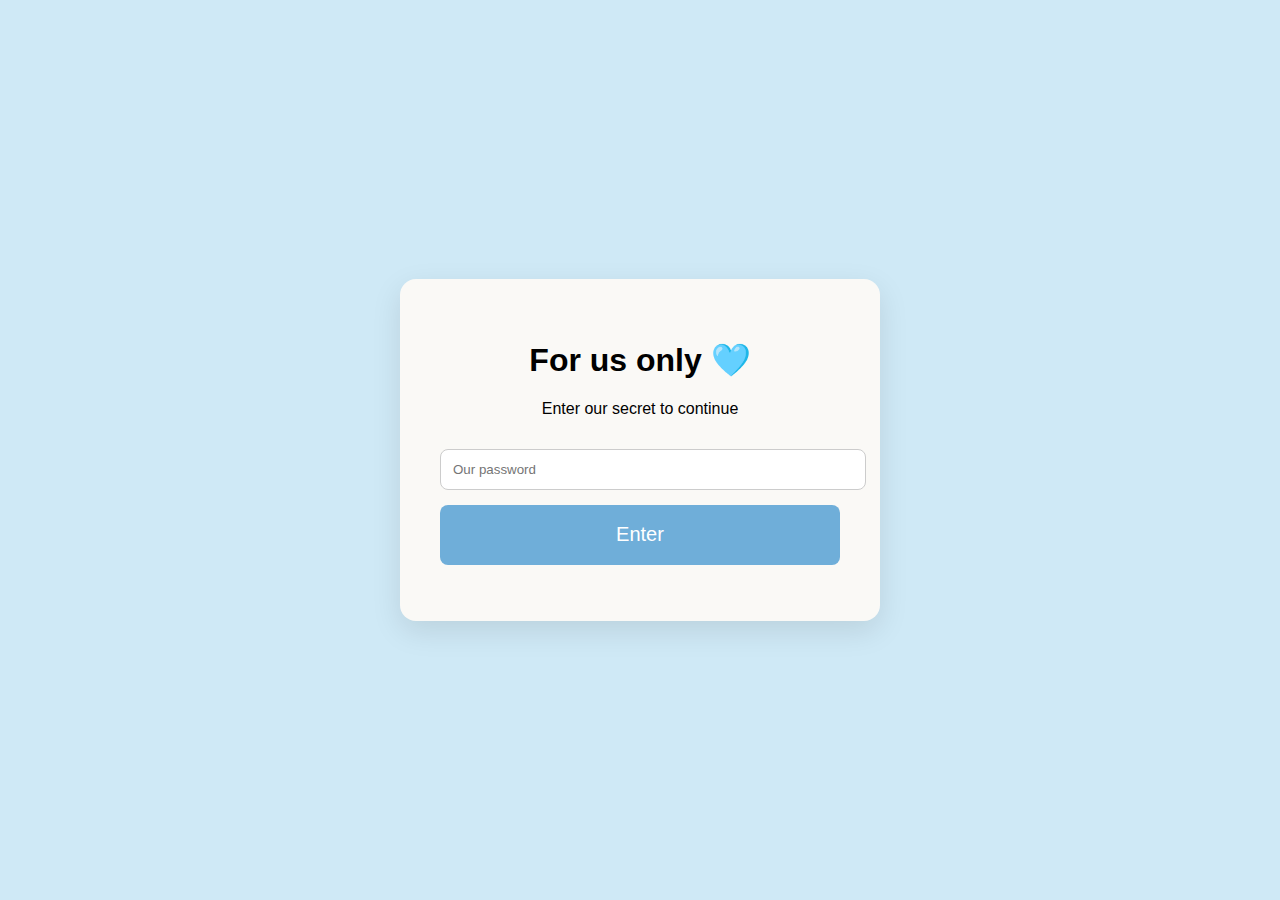
<file: 2025.html>
<!DOCTYPE html>
<html lang="en">
<head>
  <meta charset="UTF-8" />
  <title>Our 2025 Memories 💙</title>

  <meta name="viewport" content="width=device-width, initial-scale=1.0" />

  <!-- Shared site styles -->
  <link rel="stylesheet" href="css/style.css" />

  <!-- Early redirect (prevents flash of content) -->
  <script>
    if (sessionStorage.getItem("access") !== "granted") {
      window.location.href = "login.html";
    }
  </script>
</head>

<body>

  <!-- hide content until access confirmed -->
  <div id="content" style="display:none;">

    <!-- ===== PAGE HEADER ===== -->
    <header class="memories-header">
      <h1>our 2025 memories</h1>
      <p class="memories-sub">
        the little moments, the everyday days, the quiet nights in seattle 💙
      </p>

      <a href="index.html" class="back-link">← back to home</a>
    </header>


    <!-- ===== SUPERLATIVES SECTION (we'll fill this next) ===== -->
    <section class="superlatives">
      <h2>2025 — our little year in numbers</h2>
      <p class="superlatives-sub">
        a few things only we’d ever think to keep track of :)
      </p>

        <div class="superlative-grid">

    <div class="super-card">
      <div class="super-icon">📞</div>
      <p class="super-title">longest facetime call</p>
      <p class="super-value">7 hours, 14 minutes</p>
      <p class="super-note">and neither of us wanted to hang up</p>
    </div>

    <div class="super-card">
      <div class="super-icon">📍</div>
      <p class="super-title">longest time apart</p>
      <p class="super-value">23 days</p>
      <p class="super-note">but you still felt close the whole time</p>
    </div>

    <div class="super-card">
      <div class="super-icon">🎬</div>
      <p class="super-title">movies we saw together</p>
      <p class="super-value">12</p>
      <p class="super-note">popcorn, commentary, and you</p>
    </div>

    <div class="super-card">
      <div class="super-icon">✈️</div>
      <p class="super-title">flights to see each other</p>
      <p class="super-value">6</p>
      <p class="super-note">no distance too far for us</p>
    </div>

    <div class="super-card">
      <div class="super-icon">📱</div>
      <p class="super-title">linkedin games battles</p>
      <p class="super-value">18</p>
      <p class="super-note">competitive, but still cute (mostly)</p>
    </div>

    <div class="super-card">
      <div class="super-icon">🍜</div>
      <p class="super-title">seattle date nights</p>
      <p class="super-value">9</p>
      <p class="super-note">rain, food, and you = perfect</p>
    </div>

    <div class="super-card">
      <div class="super-icon">🎧</div>
      <p class="super-title">most replayed song</p>
      <p class="super-value">“[your song here]”</p>
      <p class="super-note">instantly reminds me of us</p>
    </div>

    <div class="super-card">
      <div class="super-icon">💬</div>
      <p class="super-title">“miss you” texts</p>
      <p class="super-value">countless</p>
      <p class="super-note">but every single one meant it</p>
    </div>

  </div>

      </div>
    </section>


<section class="timeline-section">
  <h2 class="timeline-title">our story this year — month by month</h2>
  <p class="timeline-sub">
    starting from may, because that’s where this version of us really began 🩵
  </p>

<!-- ===== MAY ===== -->
<article class="month-block">
  <div class="month-header-row">
    <h3 class="month-name">May</h3>
    <p class="month-tagline">The start of everything feeling like us</p>
  </div>

  <div class="month-layout">
    <!-- Left: May reel -->
    <div class="month-video-column">
      <p class="month-label">May🎞️</p>

      <div class="month-video-frame">
        <video
          src="images/may_recap.mp4"
          controls
          preload="metadata"
          class="month-video">
        </video>
        <p class="month-video-note">
          A tiny rewind of our May moments.
        </p>
      </div>
    </div>

    <!-- Right: memory cards -->
    <div class="month-memories-column">

      <div class="memory-grid">
        <!-- Card 1 -->
        <div class="memory-card landscape">
          <div class="memory-inner">
            <div class="memory-face memory-front">
              <img src="images/may_photo1.jpg" alt="First day meeting">
              <p class="memory-caption">First day we met in person</p>
            </div>
            <div class="memory-face memory-back">
              <p class="memory-date">May 30</p>
              <p class="memory-text">
                The first time I got to see you in person after we talked for 2 weeks and of course it’s fitting that it’s at the airport. 
                Unfortunately, I didn’t take any photos of you because I wanted to just live in the moment, but
                it all felt like a movie scene 🎬 — you coming down the escalator and me at baggage claim :)
              </p>
            </div>
          </div>
        </div>

        <!-- Card 2 -->
        <div class="memory-card landscape">
          <div class="memory-inner">
            <div class="memory-face memory-front">
              <img src="images/may_photo2.jpg" alt="wedding day">
              <p class="memory-caption">Wedding day</p>
            </div>
            <div class="memory-face memory-back">
              <p class="memory-date">May 31</p>
              <p class="memory-text">
                We always talked about what our first photo would be together, and although this wasn't the first, it was one of the firsts.
                This is one that we both cherish to this day and the lighting was on point. 
              </p>
            </div>
          </div>
        </div>

        <!-- Card 3 -->
        <div class="memory-card landscape">
          <div class="memory-inner">
            <div class="memory-face memory-front">
              <img src="images/may_photo3.jpg" alt="Harvard Grad">
              <p class="memory-caption">Harvard Graduation ❤️</p>
            </div>
            <div class="memory-face memory-back">
              <p class="memory-date">May 28</p>
              <p class="memory-text">
                I still remember that you were surprised that I would watch your graduation from home,
                but even though I only knew you for 10 days I was proud of you and still am always.
                That's when I knew when you set your mind to something, anything is possible. You amaze me everyday, buba.
              </p>
            </div>
          </div>
        </div>

         <!-- Card 4-->
        <div class="memory-card landscape">
          <div class="memory-inner">
            <div class="memory-face memory-front">
              <img src="images/may_photo4.jpg" alt="First Meal">
              <p class="memory-caption">First meal together</p>
            </div>
            <div class="memory-face memory-back">
              <p class="memory-date">May 31</p>
              <p class="memory-text">
                This was the first real meal we had together (outside of the McDonalds fries I had). One thing that I really appreciated
                was you checking before hand to see if there was vegetarian options, especially other than just a salad before hand.
                It's the small things that matter, and that really made me feel seen because I didn't even have to voice it. You just knew.
              </p>
            </div>
          </div>
        </div>
         <!-- Card 5-->
        <div class="memory-card landscape">
          <div class="memory-inner">
            <div class="memory-face memory-front">
              <img src="images/may_photo5.jpg" alt="Forehead Kiss">
              <p class="memory-caption">Forehead Kiss</p>
            </div>
            <div class="memory-face memory-back">
              <p class="memory-date">May 31</p>
              <p class="memory-text">
                The photo might not show it but I was surprised that you kissed my forehead, but it made for a very cute photo 😊
              </p>
            </div>
          </div>
        </div>
         <!-- Card 6-->
        <div class="memory-card landscape">
          <div class="memory-inner">
            <div class="memory-face memory-front">
              <img src="images/spotify_blendmatch.JPG" alt="Spotify Blend Match">
              <p class="memory-caption">Spotify blend</p>
            </div>
            <div class="memory-face memory-back">
              <p class="memory-date">May 30</p>
              <p class="memory-text">
                From the night that you showed me bride at a bar, I had a feeling our music taste was similar, but I never imagined
                that it would be the highest match I have had with anyone. It's like it was meant to be 🥰
              </p>
            </div>
          </div>
        </div>
        
      </div> <!-- /memory-grid -->
    </div> <!-- /month-memories-column -->
  </div> <!-- /month-layout -->
</article>


  <!-- later, we can copy this <article> and change "may" to june, july, etc. -->
 <!-- ===== JUNE ===== -->
<article class="month-block">
  <div class="month-header-row">
    <h3 class="month-name">June</h3>
  </div>

  <div class="month-layout">
    <!-- Left: June reel -->
    <div class="month-video-column">
      <p class="month-label">June🎞️</p>

      <div class="month-video-frame">
        <video
          src="images/june_recap.mp4"
          controls
          preload="metadata"
          class="month-video">
        </video>
        <p class="month-video-note">
          A tiny rewind of our June moments.
        </p>
      </div>
    </div>

    <!-- Right: memory cards -->
    <div class="month-memories-column">

      <div class="memory-grid">
        <!-- Card 1 -->
        <div class="memory-card landscape">
          <div class="memory-inner">
            <div class="memory-face memory-front">
              <img src="images/june_photo1.jpg" alt="Sushi in Seattle">
              <p class="memory-caption">Sushi in Seattle</p>
            </div>
            <div class="memory-face memory-back">
              <p class="memory-date">June 1</p>
              <p class="memory-text">
                I was surprised when you told me this was the first time someone treated you on an occasion that wasn't like your birthday.
                It also made it much more meaningful when I got to pay for our first meal in Seattle :)
              </p>
            </div>
          </div>
        </div>

        <!-- Card 2 -->
        <div class="memory-card landscape">
          <div class="memory-inner">
            <div class="memory-face memory-front">
              <img src="images/june_photo2.jpg" alt="gas_works">
              <p class="memory-caption">Gas Works Park</p>
            </div>
            <div class="memory-face memory-back">
              <p class="memory-date">June 1</p>
              <p class="memory-text">
                This was the first time I actually went to gas works, which is definitley unbelievable considering I had 
                been in Seattle for 2 summers, but it felt special to go with you and it was such a beautiful day too. I remember this
                was the photo you sent to the boys as a "I made it out alive from the weekend with nothing crazy happening" 🤣
              </p>
            </div>
          </div>
        </div>

        <!-- Card 3 -->
        <div class="memory-card landscape">
          <div class="memory-inner">
            <div class="memory-face memory-front">
              <img src="images/june_photo3.jpg" alt="Surprise">
              <p class="memory-caption">Apartment Surprise </p>
            </div>
            <div class="memory-face memory-back">
              <p class="memory-date">June 16</p>
              <p class="memory-text">
                This day was special for many reasons. When the opportunity came up to go pick up your keys I knew instantly
                that I wanted to do something special before you moved in. There was a day where I was walking in the park near
                my house and you were walking in your neighborhood and we talked about what we both like and what our comfort foods were.
                I didn't think that would come in handy so quickly, but using that I was able to put together a small surprise for you 
                and it was even more special that I got to fly to Spokane to keep you company on the drive over. 
              </p>
            </div>
          </div>
        </div>

         <!-- Card 4-->
        <div class="memory-card landscape">
          <div class="memory-inner">
            <div class="memory-face memory-front">
              <img src="images/june_photo4.jpg" alt="I love you">
              <p class="memory-caption">I love you</p>
            </div>
            <div class="memory-face memory-back">
              <p class="memory-date">June 16</p>
              <p class="memory-text">
                Like I said before, this day was very special for multiple reasons, but the main one being this is the day that you 
                told me you loved me. I never expected to hear it from you that day let alone any time soon, but it was so honest because you
                were shocked that it came out. The emotions I was feeling in that momemnt is indescribable, it was like a mixture of shock,
                awe, and love. It definitely made the car ride that much more interesting 😉
              </p>
            </div>
          </div>
        </div>
         <!-- Card 5-->
        <div class="memory-card landscape">
          <div class="memory-inner">
            <div class="memory-face memory-front">
              <img src="images/june_photo5.jpg" alt="I love you pt2">
              <p class="memory-caption">I love you pt. 2</p>
            </div>
            <div class="memory-face memory-back">
              <p class="memory-date">June 17</p>
              <p class="memory-text">
                In the middle of the 17th and 18th was when I told you I loved you at like 4 am. It had been on my mind all day, and I was
                very certain at that point that I loved you. I think when you told me in the car, I was already pretty certain but I 
                needed time to be certain and process everything before I said it. Like you, I was also thinking what is the right time
                and then at 4 am it just felt like that was the right time, and it definitely led to some amazing memories afterwards 😏
              </p>
            </div>
          </div>
        </div>
         <!-- Card 6-->
        <div class="memory-card landscape">
          <div class="memory-inner">
            <div class="memory-face memory-front">
              <img src="images/june_photo6.JPG" alt="Our First Soccer Game">
              <p class="memory-caption">Our First Soccer Game</p>
            </div>
            <div class="memory-face memory-back">
              <p class="memory-date">June 19</p>
              <p class="memory-text">
                Our first soccer game, my first time at Lumen, amazing seats, and best part was I got to spend more time with you ⚽
              </p>
            </div>
          </div>
        </div>
         <!-- Card 7 -->
        <div class="memory-card landscape">
          <div class="memory-inner">
            <div class="memory-face memory-front">
              <img src="images/june_photo7.jpg" alt="Late night walks">
              <p class="memory-caption">Late night walks</p>
            </div>
            <div class="memory-face memory-back">
              <p class="memory-date">June 20</p>
              <p class="memory-text">
                Thanks for making the trek over to my place using the one line basically everyday in June, until you decided to just 
                drive over your car 😂. Those walks were some of my favorite times with you, it was peaceful, easy, and stress relieving 
                after a long day. I always look forward to seeing you and always appreciated the effort you went through to come see me 🩵💛
              </p>
            </div>
          </div>
        </div>

        <!-- Card 8 -->
        <div class="memory-card landscape">
          <div class="memory-inner">
            <div class="memory-face memory-front">
              <img src="images/june_photo8.jpg" alt="gas_works">
              <p class="memory-caption">Making food for me </p>
            </div>
            <div class="memory-face memory-back">
              <p class="memory-date">June 21</p>
              <p class="memory-text">
                Always the best at making food for me to make sure I eat, best taco assembler I know 🌮 This was also the day where you met
                Cathy and Andrea for the first time. You came all dressed up in your all black attire, ready to impress which I had no
                doubt that you would. We all went to gas works at night and it was a fun night that I will always remember. You are 
                always up for an adventure and I love that about you.
              </p>
            </div>
          </div>
        </div>

        <!-- Card 9 -->
        <div class="memory-card landscape">
          <div class="memory-inner">
            <div class="memory-face memory-front">
              <img src="images/june_photo9.JPG" alt="Soccer Game 2">
              <p class="memory-caption">Soccer Game 2 </p>
            </div>
            <div class="memory-face memory-back">
              <p class="memory-date">June 23</p>
              <p class="memory-text">
                Second soccer game, different view, tons of photo opportunities, but still the best part was getting to spend time with you.
              </p>
            </div>
          </div>
        </div>

         <!-- Card 10-->
        <div class="memory-card landscape">
          <div class="memory-inner">
            <div class="memory-face memory-front">
              <img src="images/june_photo10.JPG" alt="Indian Nepali Date Night">
              <p class="memory-caption">Indian Nepali Date Night</p>
            </div>
            <div class="memory-face memory-back">
              <p class="memory-date">June 27</p>
              <p class="memory-text">
                
              </p>
            </div>
          </div>
        </div>
         <!-- Card 11-->
        <div class="memory-card landscape">
          <div class="memory-inner">
            <div class="memory-face memory-front">
              <img src="images/june_photo11.JPG" alt="I love you pt2">
              <p class="memory-caption">I love you pt. 2</p>
            </div>
            <div class="memory-face memory-back">
              <p class="memory-date">June 17</p>
              <p class="memory-text">
                In the middle of the 17th and 18th was when I told you I loved you at like 4 am. It had been on my mind all day, and I was
                very certain at that point that I loved you. I think when you told me in the car, I was already pretty certain but I 
                needed time to be certain and process everything before I said it. Like you, I was also thinking what is the right time
                and then at 4 am it just felt like that was the right time, and it definitely led to some amazing memories afterwards 😏
              </p>
            </div>
          </div>
        </div>
         <!-- Card 12-->
        <div class="memory-card landscape">
          <div class="memory-inner">
            <div class="memory-face memory-front">
              <img src="images/june_photo12.JPG" alt="Our First Soccer Game">
              <p class="memory-caption">Our First Soccer Game</p>
            </div>
            <div class="memory-face memory-back">
              <p class="memory-date">June 19</p>
              <p class="memory-text">
                Our first soccer game, my first time at Lumen, amazing seats, and best part was I got to spend more time with you ⚽
              </p>
            </div>
          </div>
        </div>
      </div> <!-- /memory-grid -->
    </div> <!-- /month-memories-column -->
  </div> <!-- /month-layout -->
</article>


    <!-- ===== JULY ===== -->
  <article class="month-block">
    <div class="month-header-row">
      <h3 class="month-name">july</h3>
      <p class="month-tagline">more seattle nights, more little moments</p>
    </div>

    <div class="month-layout">
      <!-- Left: May reel -->
      <div class="month-video-column">
        <p class="month-label">july in 20 seconds 🎞️</p>

        <div class="month-video-frame">
          <video
            src="images/july_recap.mp4"
            controls
            preload="metadata"
            class="month-video">
          </video>
          <p class="month-video-note">
            a tiny rewind of our june moments.
          </p>
        </div>
          <p class="month-video-note">
            a tiny rewind of our may moments.
          </p>
        </div>
      </div>

      <!-- Right: memory cards -->
      <div class="month-memories-column">
        <p class="month-label">little moments from july</p>

        <div class="memory-grid">
          <!-- Card 1 -->
          <div class="memory-card">
            <div class="memory-inner">
              <div class="memory-face memory-front">
                <img src="images/may/may-coffee.jpg" alt="Coffee date in seattle">
                <p class="memory-caption">coffee + rain in seattle ☕🌧️</p>
              </div>
              <div class="memory-face memory-back">
                <p class="memory-date">may 17</p>
                <p class="memory-text">
                  this was one of those days that felt simple but perfect —
                  just us, coffee, rain, and the feeling that i never wanted it to end.
                </p>
              </div>
            </div>
          </div>

          <!-- Card 2 -->
          <div class="memory-card">
            <div class="memory-inner">
              <div class="memory-face memory-front">
                <img src="images/may/may-movie.jpg" alt="Movie night">
                <p class="memory-caption">movie night 🎬</p>
              </div>
              <div class="memory-face memory-back">
                <p class="memory-date">may 23</p>
                <p class="memory-text">
                  you, me, snacks, and us whispering comments during the movie —
                  this is honestly my favorite kind of night.
                </p>
              </div>
            </div>
          </div>

          <!-- Card 3 -->
          <div class="memory-card">
            <div class="memory-inner">
              <div class="memory-face memory-front">
                <img src="images/may/may-walk.jpg" alt="Evening walk">
                <p class="memory-caption">evening walk 💙</p>
              </div>
              <div class="memory-face memory-back">
                <p class="memory-date">may 29</p>
                <p class="memory-text">
                  just walking, talking about everything and nothing —
                  the kind of night that makes a city feel like home.
                </p>
              </div>
            </div>
          </div>
        </div> <!-- /memory-grid -->
      </div> <!-- /month-memories-column -->
    </div> <!-- /month-layout -->
  </article>

      <!-- ===== AUG ===== -->
  <article class="month-block">
    <div class="month-header-row">
      <h3 class="month-name">august</h3>
      <p class="month-tagline">more seattle nights, more little moments</p>
    </div>

    <div class="month-layout">
      <!-- Left: May reel -->
      <div class="month-video-column">
        <p class="month-label">august in 20 seconds 🎞️</p>

        <div class="month-video-frame">
          <video
            src="images/aug_recap.mp4"
            controls
            preload="metadata"
            class="month-video">
          </video>
          <p class="month-video-note">
            a tiny rewind of our june moments.
          </p>
        </div>
          <p class="month-video-note">
            a tiny rewind of our may moments.
          </p>
        </div>
      </div>

      <!-- Right: memory cards -->
      <div class="month-memories-column">
        <p class="month-label">little moments from july</p>

        <div class="memory-grid">
          <!-- Card 1 -->
          <div class="memory-card">
            <div class="memory-inner">
              <div class="memory-face memory-front">
                <img src="images/may/may-coffee.jpg" alt="Coffee date in seattle">
                <p class="memory-caption">coffee + rain in seattle ☕🌧️</p>
              </div>
              <div class="memory-face memory-back">
                <p class="memory-date">may 17</p>
                <p class="memory-text">
                  this was one of those days that felt simple but perfect —
                  just us, coffee, rain, and the feeling that i never wanted it to end.
                </p>
              </div>
            </div>
          </div>

          <!-- Card 2 -->
          <div class="memory-card">
            <div class="memory-inner">
              <div class="memory-face memory-front">
                <img src="images/may/may-movie.jpg" alt="Movie night">
                <p class="memory-caption">movie night 🎬</p>
              </div>
              <div class="memory-face memory-back">
                <p class="memory-date">may 23</p>
                <p class="memory-text">
                  you, me, snacks, and us whispering comments during the movie —
                  this is honestly my favorite kind of night.
                </p>
              </div>
            </div>
          </div>

          <!-- Card 3 -->
          <div class="memory-card">
            <div class="memory-inner">
              <div class="memory-face memory-front">
                <img src="images/may/may-walk.jpg" alt="Evening walk">
                <p class="memory-caption">evening walk 💙</p>
              </div>
              <div class="memory-face memory-back">
                <p class="memory-date">may 29</p>
                <p class="memory-text">
                  just walking, talking about everything and nothing —
                  the kind of night that makes a city feel like home.
                </p>
              </div>
            </div>
          </div>
        </div> <!-- /memory-grid -->
      </div> <!-- /month-memories-column -->
    </div> <!-- /month-layout -->
  </article>

     <!-- ===== SEP ===== -->
  <article class="month-block">
    <div class="month-header-row">
      <h3 class="month-name">september</h3>
      <p class="month-tagline">more seattle nights, more little moments</p>
    </div>

    <div class="month-layout">
      <!-- Left: May reel -->
      <div class="month-video-column">
        <p class="month-label">september in 20 seconds 🎞️</p>

        <div class="month-video-frame">
          <video
            src="images/sep_recap.mp4"
            controls
            preload="metadata"
            class="month-video">
          </video>
          <p class="month-video-note">
            a tiny rewind of our june moments.
          </p>
        </div>
          <p class="month-video-note">
            a tiny rewind of our may moments.
          </p>
        </div>
      </div>

      <!-- Right: memory cards -->
      <div class="month-memories-column">
        <p class="month-label">little moments from july</p>

        <div class="memory-grid">
          <!-- Card 1 -->
          <div class="memory-card">
            <div class="memory-inner">
              <div class="memory-face memory-front">
                <img src="images/may/may-coffee.jpg" alt="Coffee date in seattle">
                <p class="memory-caption">coffee + rain in seattle ☕🌧️</p>
              </div>
              <div class="memory-face memory-back">
                <p class="memory-date">may 17</p>
                <p class="memory-text">
                  this was one of those days that felt simple but perfect —
                  just us, coffee, rain, and the feeling that i never wanted it to end.
                </p>
              </div>
            </div>
          </div>

          <!-- Card 2 -->
          <div class="memory-card">
            <div class="memory-inner">
              <div class="memory-face memory-front">
                <img src="images/may/may-movie.jpg" alt="Movie night">
                <p class="memory-caption">movie night 🎬</p>
              </div>
              <div class="memory-face memory-back">
                <p class="memory-date">may 23</p>
                <p class="memory-text">
                  you, me, snacks, and us whispering comments during the movie —
                  this is honestly my favorite kind of night.
                </p>
              </div>
            </div>
          </div>

          <!-- Card 3 -->
          <div class="memory-card">
            <div class="memory-inner">
              <div class="memory-face memory-front">
                <img src="images/may/may-walk.jpg" alt="Evening walk">
                <p class="memory-caption">evening walk 💙</p>
              </div>
              <div class="memory-face memory-back">
                <p class="memory-date">may 29</p>
                <p class="memory-text">
                  just walking, talking about everything and nothing —
                  the kind of night that makes a city feel like home.
                </p>
              </div>
            </div>
          </div>
        </div> <!-- /memory-grid -->
      </div> <!-- /month-memories-column -->
    </div> <!-- /month-layout -->
  </article>

       <!-- ===== OCT ===== -->
  <article class="month-block">
    <div class="month-header-row">
      <h3 class="month-name">october</h3>
      <p class="month-tagline">more seattle nights, more little moments</p>
    </div>

    <div class="month-layout">
      <!-- Left: May reel -->
      <div class="month-video-column">
        <p class="month-label">october in 20 seconds 🎞️</p>

        <div class="month-video-frame">
          <video
            src="images/oct_recap.mp4"
            controls
            preload="metadata"
            class="month-video">
          </video>
          <p class="month-video-note">
            a tiny rewind of our october moments.
          </p>
        </div>
          <p class="month-video-note">
            a tiny rewind of our october moments.
          </p>
        </div>
      </div>

      <!-- Right: memory cards -->
      <div class="month-memories-column">
        <p class="month-label">little moments from july</p>

        <div class="memory-grid">
          <!-- Card 1 -->
          <div class="memory-card">
            <div class="memory-inner">
              <div class="memory-face memory-front">
                <img src="images/may/may-coffee.jpg" alt="Coffee date in seattle">
                <p class="memory-caption">coffee + rain in seattle ☕🌧️</p>
              </div>
              <div class="memory-face memory-back">
                <p class="memory-date">may 17</p>
                <p class="memory-text">
                  this was one of those days that felt simple but perfect —
                  just us, coffee, rain, and the feeling that i never wanted it to end.
                </p>
              </div>
            </div>
          </div>

          <!-- Card 2 -->
          <div class="memory-card">
            <div class="memory-inner">
              <div class="memory-face memory-front">
                <img src="images/may/may-movie.jpg" alt="Movie night">
                <p class="memory-caption">movie night 🎬</p>
              </div>
              <div class="memory-face memory-back">
                <p class="memory-date">may 23</p>
                <p class="memory-text">
                  you, me, snacks, and us whispering comments during the movie —
                  this is honestly my favorite kind of night.
                </p>
              </div>
            </div>
          </div>

          <!-- Card 3 -->
          <div class="memory-card">
            <div class="memory-inner">
              <div class="memory-face memory-front">
                <img src="images/may/may-walk.jpg" alt="Evening walk">
                <p class="memory-caption">evening walk 💙</p>
              </div>
              <div class="memory-face memory-back">
                <p class="memory-date">may 29</p>
                <p class="memory-text">
                  just walking, talking about everything and nothing —
                  the kind of night that makes a city feel like home.
                </p>
              </div>
            </div>
          </div>
        </div> <!-- /memory-grid -->
      </div> <!-- /month-memories-column -->
    </div> <!-- /month-layout -->
  </article>
  <!-- ===== NOV ===== -->
  <article class="month-block">
    <div class="month-header-row">
      <h3 class="month-name">november</h3>
      <p class="month-tagline">more seattle nights, more little moments</p>
    </div>

    <div class="month-layout">
      <!-- Left: Nov reel -->
      <div class="month-video-column">
        <p class="month-label">november in 20 seconds 🎞️</p>

        <div class="month-video-frame">
          <video
            src="images/nov_recap.mp4"
            controls
            preload="metadata"
            class="month-video">
          </video>
          <p class="month-video-note">
            a tiny rewind of our november moments.
          </p>
        </div>
          <p class="month-video-note">
            a tiny rewind of our november moments.
          </p>
        </div>
      </div>

      <!-- Right: memory cards -->
      <div class="month-memories-column">
        <p class="month-label">little moments from july</p>

        <div class="memory-grid">
          <!-- Card 1 -->
          <div class="memory-card">
            <div class="memory-inner">
              <div class="memory-face memory-front">
                <img src="images/may/may-coffee.jpg" alt="Coffee date in seattle">
                <p class="memory-caption">coffee + rain in seattle ☕🌧️</p>
              </div>
              <div class="memory-face memory-back">
                <p class="memory-date">may 17</p>
                <p class="memory-text">
                  this was one of those days that felt simple but perfect —
                  just us, coffee, rain, and the feeling that i never wanted it to end.
                </p>
              </div>
            </div>
          </div>

          <!-- Card 2 -->
          <div class="memory-card">
            <div class="memory-inner">
              <div class="memory-face memory-front">
                <img src="images/may/may-movie.jpg" alt="Movie night">
                <p class="memory-caption">movie night 🎬</p>
              </div>
              <div class="memory-face memory-back">
                <p class="memory-date">may 23</p>
                <p class="memory-text">
                  you, me, snacks, and us whispering comments during the movie —
                  this is honestly my favorite kind of night.
                </p>
              </div>
            </div>
          </div>

          <!-- Card 3 -->
          <div class="memory-card">
            <div class="memory-inner">
              <div class="memory-face memory-front">
                <img src="images/may/may-walk.jpg" alt="Evening walk">
                <p class="memory-caption">evening walk 💙</p>
              </div>
              <div class="memory-face memory-back">
                <p class="memory-date">may 29</p>
                <p class="memory-text">
                  just walking, talking about everything and nothing —
                  the kind of night that makes a city feel like home.
                </p>
              </div>
            </div>
          </div>
        </div> <!-- /memory-grid -->
      </div> <!-- /month-memories-column -->
    </div> <!-- /month-layout -->
  </article>

   <!-- ===== DEC ===== -->
  <article class="month-block">
    <div class="month-header-row">
      <h3 class="month-name">december</h3>
      <p class="month-tagline">more seattle nights, more little moments</p>
    </div>

    <div class="month-layout">
      <!-- Left: Nov reel -->
      <div class="month-video-column">
        <p class="month-label">december in 20 seconds 🎞️</p>

        <div class="month-video-frame">
          <video
            src="images/dec_recap.mp4"
            controls
            preload="metadata"
            class="month-video">
          </video>
          <p class="month-video-note">
            a tiny rewind of our november moments.
          </p>
        </div>
          <p class="month-video-note">
            a tiny rewind of our november moments.
          </p>
        </div>
      </div>

      <!-- Right: memory cards -->
      <div class="month-memories-column">
        <p class="month-label">little moments from july</p>

        <div class="memory-grid">
          <!-- Card 1 -->
          <div class="memory-card">
            <div class="memory-inner">
              <div class="memory-face memory-front">
                <img src="images/may/may-coffee.jpg" alt="Coffee date in seattle">
                <p class="memory-caption">coffee + rain in seattle ☕🌧️</p>
              </div>
              <div class="memory-face memory-back">
                <p class="memory-date">may 17</p>
                <p class="memory-text">
                  this was one of those days that felt simple but perfect —
                  just us, coffee, rain, and the feeling that i never wanted it to end.
                </p>
              </div>
            </div>
          </div>

          <!-- Card 2 -->
          <div class="memory-card">
            <div class="memory-inner">
              <div class="memory-face memory-front">
                <img src="images/may/may-movie.jpg" alt="Movie night">
                <p class="memory-caption">movie night 🎬</p>
              </div>
              <div class="memory-face memory-back">
                <p class="memory-date">may 23</p>
                <p class="memory-text">
                  you, me, snacks, and us whispering comments during the movie —
                  this is honestly my favorite kind of night.
                </p>
              </div>
            </div>
          </div>

          <!-- Card 3 -->
          <div class="memory-card">
            <div class="memory-inner">
              <div class="memory-face memory-front">
                <img src="images/may/may-walk.jpg" alt="Evening walk">
                <p class="memory-caption">evening walk 💙</p>
              </div>
              <div class="memory-face memory-back">
                <p class="memory-date">may 29</p>
                <p class="memory-text">
                  just walking, talking about everything and nothing —
                  the kind of night that makes a city feel like home.
                </p>
              </div>
            </div>
          </div>
        </div> <!-- /memory-grid -->
      </div> <!-- /month-memories-column -->
    </div> <!-- /month-layout -->
  </article>
</section>


  <!-- ===== AUTH CHECK + SHOW CONTENT ===== -->
  <script src="js/auth.js"></script>
  <script>
    if (sessionStorage.getItem("access") === "granted") {
      document.getElementById("content").style.display = "block";
    }
  </script>
  <script>
  // make memory cards flip on click
  document.addEventListener("DOMContentLoaded", () => {
    document.querySelectorAll(".memory-card").forEach((card) => {
      card.addEventListener("click", () => {
        card.classList.toggle("flipped");
      });
    });
  });
</script>

</body>
</html>
</file>
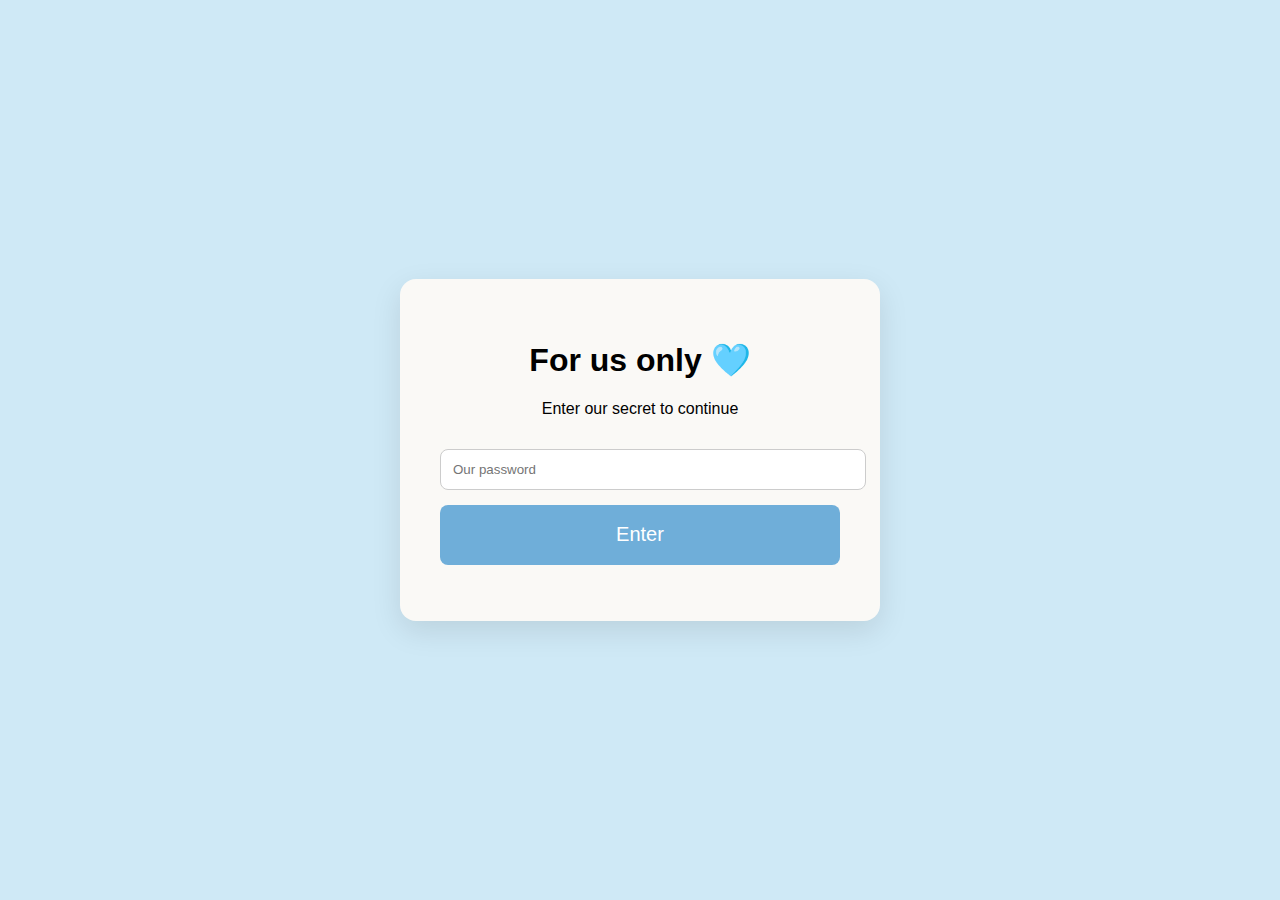
<file: login.html>
<!DOCTYPE html>
<html>
<head>
  <title>Welcome 🤍</title>
  <link rel="stylesheet" href="css/style.css">
</head>
<body class="login">

  <div class="login-card">
    <h1>For us only 🩵</h1>
    <p>Enter our secret to continue</p>

    <input type="password" id="password" placeholder="Our password" />
    <button type="button" onclick="alert('clicked')">Enter</button>

    <p id="error"></p>
  </div>

  <script src="js/auth.js"></script>
</body>
</html>
</file>
<file: css/style.css>
/* ===== BASE STYLES ===== */

body {
  margin: 0;
  background-color: #CFE9F6;
  font-family: Arial, sans-serif;
}

/* ===== LOGIN PAGE ===== */

body.login {
  height: 100vh;
  display: flex;
  justify-content: center;
  align-items: center;
  background-color: #CFE9F6;
}

.login-card {
  background: #FAF9F6;
  padding: 40px;
  border-radius: 16px;
  text-align: center;
  width: 90%;
  max-width: 400px;
  box-shadow: 0 10px 30px rgba(0, 0, 0, 0.1);
}

.login-card input {
  width: 100%;
  padding: 12px;
  margin-top: 15px;
  border-radius: 8px;
  border: 1px solid #ccc;
}

.login-card button {
  margin-top: 15px;
  padding: 12px;
  width: 100%;
  background-color: #6FAED9;
  color: white;
  border: none;
  border-radius: 8px;
  cursor: pointer;
}

.login-card button:hover {
  opacity: 0.9;
}

# error {
  color: #d33;
  margin-top: 10px;
}

.login-card,
.login-card * {
  pointer-events: auto !important;
  position: relative !important;
  z-index: 100 !important;
}

.login-card button {
  width: 100%;
  height: 60px;
  font-size: 20px;
}

/* ===== HERO SECTION ===== */
.hero {
  display: flex;
  flex-direction: column;
  align-items: center;
  width: 100%;
  /* Make hero take up 75% of viewport height */
  min-height: 75vh;
  justify-content: flex-start;
  gap: 20px;
  padding: 20px;
}

/* ===== HERO SECTION CENTERED ===== */
.hero {
  display: flex;
  flex-direction: column;
  align-items: center;
  justify-content: center;   /* vertical center */
  min-height: 100vh;         /* full viewport height */
  width: 100%;
  padding: 20px;
  box-sizing: border-box;
  text-align: center;
  gap: 20px;
}

.hero-img {
  width: auto;
  max-width: 90%;       /* almost full width on desktop */
  max-height: 70vh;     /* vertical fit */
  object-fit: cover;
  border-radius: 24px;
  box-shadow: 0 12px 30px rgba(0, 0, 0, 0.15);
  border: 6px solid #E6F3FB; /* soft scrapbook frame */
  display: block;
  margin: 0 auto;
}

.hero-info {
  max-width: 420px;
  margin-top: 20px;
}

.hero-info p {
  margin: 8px 0;
  color: #3A5F7D;
  font-size: 16px;
}

.song-of-the-week {
  margin-top: 12px;
  font-style: italic;
}
.top-ribbon {
  position: fixed;
  top: 16px;
  right: 16px;          /* move to right corner */
  left: auto;
  transform: none;     /* remove centering transform */

  display: flex;
  gap: 12px;

  padding: 10px 12px;
  border-radius: 999px;

  background: rgba(250, 249, 246, 0.90);
  border: 1px solid rgba(111, 174, 217, 0.35);
  box-shadow: 0 14px 35px rgba(0,0,0,0.12);
  backdrop-filter: blur(10px);

  z-index: 9999;
  transition: opacity 200ms ease, transform 200ms ease;
}


.ribbon-link {
  text-decoration: none;
  color: #3A5F7D;
  font-weight: 700;
  padding: 8px 14px;
  border-radius: 999px;
  background: rgba(207, 233, 246, 0.9);
}

.ribbon-link:hover {
  opacity: 0.9;
}

/* ===== ORIGIN / FIRST DAY CARD ===== */

.origin-card {
  margin: 24px auto 0;
  width: 100%;
  max-width: 420px;
  background: #FAF9F6;
  border-radius: 22px;
  padding: 18px 18px 16px;
  box-shadow: 0 10px 24px rgba(0,0,0,0.08);
  border: 1px solid rgba(111, 174, 217, 0.25);
  text-align: center;
}

.origin-label {
  font-size: 13px;
  text-transform: uppercase;
  letter-spacing: 1.4px;
  color: #6b8296;
  margin: 0 0 8px 0;
}

/* mini calendar wrapper */
.mini-calendar {
  margin: 0 auto;
  width: 100%;
  max-width: 260px;
  background: #FFF6D8;
  border-radius: 18px;
  padding: 10px 12px 12px;
  box-sizing: border-box;
}

/* header row */
.mini-cal-header {
  display: flex;
  justify-content: space-between;
  align-items: baseline;
  margin-bottom: 6px;
}

.mini-cal-month {
  font-weight: 700;
  color: #2F5D7C;
}

.mini-cal-year {
  font-size: 13px;
  color: #6b8296;
}

/* 🔹 THIS is what creates the grid */
.mini-cal-grid {
  display: grid;
  grid-template-columns: repeat(7, 1fr);
  gap: 4px;
  font-size: 11px;
}

.dow {
  font-weight: 700;
  color: #6b8296;
}

/* day squares */
.day {
  width: 100%;
  aspect-ratio: 1 / 1;
  display: flex;
  align-items: center;
  justify-content: center;
  border-radius: 8px;
  color: #3A5F7D;
  background: rgba(255,255,255,0.65);
}

.day.empty {
  background: transparent;
}

/* ❤️ highlight day */
.heart-day {
  position: relative;
  font-weight: 800;
  background: #FFD8E6;
  color: #9c325b;
  box-shadow: 0 0 0 2px #f3adc9;
}

.heart-day::before {
  content: "♥";
  position: absolute;
  font-size: 12px;
  top: -7px;
  right: -4px;
  color: #f06292;
}

.origin-caption {
  margin: 10px 0 0;
  font-size: 13px;
  color: #3A5F7D;
}

/* ===== ORIGIN SECTION: calendar left, clean counter right ===== */

.origin-section {
  width: 100%;
  max-width: 1100px;         /* how wide the whole pair is */
  margin: 60px auto 0;
  padding: 0 32px;
  box-sizing: border-box;

  display: flex;
  gap: 48px;
  justify-content: flex-start;  /* hug the left */
  align-items: center;
}

/* calendar card (left) */
.origin-card {
  flex: 0 0 360px;           /* fixed-ish width card */
  background: #FAF9F6;
  border-radius: 22px;
  padding: 18px 18px 16px;
  box-shadow: 0 10px 24px rgba(0,0,0,0.08);
  border: 1px solid rgba(111, 174, 217, 0.25);
}

.origin-label {
  font-size: 13px;
  text-transform: lowercase;
  letter-spacing: 1.4px;
  color: #6b8296;
  margin: 0 0 10px 0;
  text-align: center;
}

/* mini calendar */
.mini-calendar {
  margin: 0 auto;
  width: 100%;
  max-width: 260px;
  background: #FFF6D8;   /* soft yellow */
  border-radius: 18px;
  padding: 10px 12px 12px;
  box-shadow: inset 0 0 0 1px rgba(255,255,255,0.7);
  box-sizing: border-box;
}

.mini-cal-header {
  display: flex;
  justify-content: space-between;
  align-items: baseline;
  margin-bottom: 6px;
}

.mini-cal-month {
  font-weight: 700;
  color: #2F5D7C;
}

.mini-cal-year {
  font-size: 13px;
  color: #6b8296;
}

.mini-cal-grid {
  display: grid;
  grid-template-columns: repeat(7, 1fr);
  gap: 4px;
  font-size: 11px;
}

.dow {
  font-weight: 700;
  color: #6b8296;
}

.day {
  width: 100%;
  aspect-ratio: 1 / 1;
  display: flex;
  align-items: center;
  justify-content: center;
  border-radius: 8px;
  color: #3A5F7D;
  background: rgba(255,255,255,0.65);
}

.day.empty {
  background: transparent;
}

.heart-day {
  position: relative;
  font-weight: 800;
  background: #FFE0EC;
  color: #993355;
  box-shadow: 0 0 0 2px #f6b7cf;
}

.heart-day::before {
  content: "♥";
  position: absolute;
  font-size: 12px;
  top: -7px;
  right: -4px;
  color: #f06292;
}

/* right side: text only, no card */
.days-block {
  flex: 1 1 auto;
  background: transparent;
  border: none;
  box-shadow: none;
  padding: 8px 0 0;
  display: flex;
  flex-direction: column;
  align-items: flex-start;
}

.days-label {
  font-size: 12px;
  text-transform: uppercase;
  letter-spacing: 1.6px;
  color: #6b8296;
  margin: 0 0 10px 0;
}

.days-number {
  margin: 0;
  font-size: 56px;       /* nice and big */
  font-weight: 800;
  line-height: 1.05;
  color: #2F5D7C;
}

.days-caption {
  margin: 10px 0 0;
  font-size: 18px;
  line-height: 1.4;
  color: #3A5F7D;
  max-width: 420px;
}

/* stack on small screens */
@media (max-width: 800px) {
  .origin-section {
    flex-direction: column;
    align-items: center;
    gap: 24px;
    padding: 0 16px;
  }

  .origin-card {
    width: 100%;
    max-width: 420px;
  }

  .days-block {
    align-items: center;
    text-align: center;
  }
}

/* text under the photo on the homepage */
.hero-info {
  max-width: 600px;
  margin: 24px auto 0;
  text-align: center;
  padding: 18px 22px 0;   /* ⬅️ no bottom padding */
  background: #FAF9F6;
  border-radius: 20px;
  box-shadow: 0 10px 22px rgba(0,0,0,0.08);
  border: 1px solid rgba(111, 174, 217, 0.18);
  overflow: hidden;       /* ⬅️ keeps tulips inside rounded corners */
}

.hero-tag {
  margin: 0 0 6px 0;
  font-size: 12px;
  letter-spacing: 1.6px;
  text-transform: uppercase;
  color: #6b8296;
}

.hero-title {
  margin: 0 0 10px 0;
  font-size: 20px;
  font-weight: 700;
  color: #2F5D7C;
}

.hero-text {
  margin: 0;
  font-size: 14px;
  line-height: 1.6;
  color: #3A5F7D;
}

/* ===== FLORAL DECORATION AROUND HERO NOTE ===== */

.floral-card {
  position: relative;
  overflow: visible;  /* allows flowers to peek outside */
}

/* mobile — soften spacing */
@media (max-width: 700px) {
  .floral-card::before,
  .floral-card::after {
    font-size: 18px;
    bottom: -12px;
    top: -12px;
  }
}

/* ===== TULIP STRIP BORDER AT BOTTOM OF HERO CARD ===== */

.tulip-strip {
  margin-top: 22px;

  /* make it extend through the horizontal padding of the card */
  position: relative;
  left: -22px;                 /* match your hero-info horizontal padding */
  width: calc(100% + 44px);    /* 22px left + 22px right */

  height: 150px;               /* adjust as you like */

  background-image: url("../images/tulip_image.jpg");
  background-size: cover;
  background-position: center bottom;

  border-bottom-left-radius: 20px;
  border-bottom-right-radius: 20px;
  overflow: visible;
}



/* cute hover tooltip */
.tulip-strip::after {
  content: attr(data-tooltip);
  position: absolute;
  left: 50%;
  bottom: 100%;  /* sit above the tulips */
  transform: translateX(-50%) translateY(8px);
  background: rgba(250, 249, 246, 0.96);
  color: #2F5D7C;
  padding: 6px 12px;
  border-radius: 999px;
  font-size: 12px;
  box-shadow: 0 6px 14px rgba(0,0,0,0.14);
  white-space: nowrap;
  opacity: 0;
  pointer-events: none;
  transition: opacity 180ms ease, transform 180ms ease;
}

.tulip-strip:hover::after {
  opacity: 1;
  transform: translateX(-50%) translateY(-2px);
}

/* optional: a little extra spacing on small screens */
@media (max-width: 700px) {
  .tulip-strip {
    height: 70px;
  }
}

/* ===== LONG DISTANCE SECTION ===== */

.distance-section {
  width: 100%;
  max-width: 1100px;
  margin: 60px auto 0;
  padding: 0 32px;
  box-sizing: border-box;

  display: flex;
  gap: 40px;
  align-items: center;
  justify-content: space-between;
}

.section-title {
  margin: 0 0 12px 0;
  font-size: 18px;
  font-weight: 700;
  color: #2F5D7C;
}

/* left: map card */

.distance-map-card {
  flex: 1.2 1 0;
  background: #FAF9F6;
  border-radius: 22px;
  padding: 18px 24px 16px;
  box-shadow: 0 10px 24px rgba(0,0,0,0.08);
  border: 1px solid rgba(111, 174, 217, 0.25);
}

.leaflet-map {
  width: 100%;
  height: 340px;
  border-radius: 18px;
  overflow: hidden;
}

.map-caption {
  margin: 10px 0 0;
  font-size: 13px;
  color: #3A5F7D;
}

/* right: distance card */

.distance-card {
  flex: 0.9 1 0;
  background: #FAF9F6;
  border-radius: 22px;
  padding: 18px 18px 16px;
  box-shadow: 0 10px 24px rgba(0,0,0,0.08);
  border: 1px solid rgba(111, 174, 217, 0.25);
}

.distance-intro {
  margin: 0 0 12px 0;
  font-size: 13px;
  color: #3A5F7D;
}

.distance-form {
  margin-top: 4px;
}

.distance-form .field {
  display: flex;
  flex-direction: column;
  margin-bottom: 10px;
}

.distance-form label {
  font-size: 12px;
  color: #6b8296;
  margin-bottom: 4px;
}

.distance-form input {
  padding: 9px 10px;
  border-radius: 10px;
  border: 1px solid rgba(0,0,0,0.16);
  font-size: 13px;
  box-sizing: border-box;
}

.distance-btn {
  margin-top: 6px;
  width: 100%;
  font-size: 14px;
  padding: 10px 12px;
  border-radius: 999px;
  border: none;
  background: #6FAED9;
  color: #fff;
  cursor: pointer;
}

.distance-btn:hover {
  opacity: 0.95;
}

.distance-result {
  margin: 12px 0 0;
  font-size: 14px;
  color: #2F5D7C;
  font-weight: 500;
}

/* stack on small screens */
@media (max-width: 900px) {
  .distance-section {
    flex-direction: column;
    padding: 0 16px;
  }

  .distance-map-card,
  .distance-card {
    width: 100%;
    max-width: 480px;
    margin: 0 auto;
  }
}

.distance-section {
  flex-direction: row-reverse;
}

/* ===== MUSIC SECTION ===== */

.music-section {
  width: 100%;
  max-width: 1100px;
  margin: 60px auto 0;
  padding: 0 32px;
  box-sizing: border-box;

  display: flex;
  gap: 44px;
  align-items: center;
}

.music-card {
  background: #FAF9F6;
  border-radius: 22px;
  padding: 18px 18px 16px;
  box-shadow: 0 10px 24px rgba(0,0,0,0.08);
  border: 1px solid rgba(111, 174, 217, 0.25);
}

.music-left { flex: 0.95 1 0; }
.music-right { flex: 1.15 1 0; }

/* Polaroid */
.polaroid {
  margin-top: 10px;
  background: #fff;
  border-radius: 18px;
  padding: 14px 14px 12px;
  box-shadow: 0 12px 24px rgba(0,0,0,0.10);
  border: 1px solid rgba(0,0,0,0.08);
  transform: rotate(-0.5deg);
  position: relative;
}

.blend-img {
  display: block;
  width: 100%;
  height: auto;
  border-radius: 14px;
}

.polaroid-caption {
  margin: 10px 2px 0;
  font-size: 13px;
  color: #2F5D7C;
  opacity: 0.9;
}

/* A) Washi tape effect */
.taped::before,
.taped::after {
  content: "";
  position: absolute;
  width: 92px;
  height: 28px;
  background: rgba(207, 233, 246, 0.85);
  border: 1px solid rgba(47, 93, 124, 0.12);
  border-radius: 10px;
  box-shadow: 0 8px 16px rgba(0,0,0,0.10);
  filter: saturate(1.1);
}

.taped::before {
  top: -12px;
  left: 18px;
  transform: rotate(-6deg);
}

.taped::after {
  top: -12px;
  right: 18px;
  transform: rotate(7deg);
}

/* B) “Now Playing” pill */
.now-playing {
  margin-top: 10px;
  display: inline-flex;
  align-items: center;
  gap: 8px;
  padding: 8px 12px;
  border-radius: 999px;
  background: rgba(207, 233, 246, 0.65);
  border: 1px solid rgba(111, 174, 217, 0.35);
  color: #2F5D7C;
}

.np-dot {
  width: 10px;
  height: 10px;
  border-radius: 999px;
  background: #6FAED9;
  box-shadow: 0 0 0 5px rgba(111, 174, 217, 0.18);
}

.np-text {
  font-size: 12px;
  font-weight: 700;
  letter-spacing: 0.2px;
}

.spotify-embed {
  margin-top: 10px;
}

/* C) Top tracks embed list */
.mini-title {
  margin: 16px 0 10px;
  font-size: 13px;
  color: #6b8296;
  font-weight: 700;
  letter-spacing: 0.2px;
}

.track-embed {
  display: grid;
  grid-template-columns: 22px 1fr;
  align-items: center;
  gap: 10px;
  margin-bottom: 10px;
}

.track-label {
  margin: 0;
  font-size: 13px;
  font-weight: 800;
  color: #2F5D7C;
  opacity: 0.85;
}

/* mobile */
@media (max-width: 900px) {
  .music-section {
    flex-direction: column;
    padding: 0 16px;
    gap: 22px;
  }

  .music-card {
    width: 100%;
    max-width: 520px;
    margin: 0 auto;
  }
}

.music-section {
  flex-direction: row-reverse;
}

/* ===== BOUJEE INSIDE JOKE SECTION ===== */

.boujee-card {
  width: 100%;
  max-width: 900px;
  margin: 60px auto 0;
  padding: 0 28px;
  box-sizing: border-box;
}

.boujee-inner {
  background: #FAF9F6;
  border-radius: 22px;
  padding: 26px 26px 22px;
  border: 1px solid rgba(111, 174, 217, 0.28);
  box-shadow: 0 10px 24px rgba(0,0,0,0.08);
  text-align: center;
}

.boujee-pretext {
  margin: 0 0 10px;
  font-size: 13px;
  color: #6b8296;
  font-weight: 600;
  letter-spacing: 0.3px;
}

/* Saks-style initials badge */

.saks-badge {
  display: inline-flex;
  gap: 14px;
  padding: 14px 20px;
  margin: 4px 0 6px;
  border-radius: 14px;
  background: #ffffff;
  border: 1px solid rgba(0,0,0,0.12);
  box-shadow: 0 10px 20px rgba(0,0,0,0.10);
  letter-spacing: 4px;
}

.saks-badge span {
  font-size: 22px;
  font-weight: 800;
  color: #2F5D7C;
}

/* cute sub-text */

.boujee-subtext {
  margin: 10px 0 4px;
  font-size: 14px;
  color: #2F5D7C;
  font-weight: 700;
}

.boujee-note {
  margin: 2px 0 0;
  font-size: 12px;
  color: #6b8296;
  opacity: 0.9;
}

/* Hover tooltip for SAKS badge */

.saks-badge {
  position: relative;
  cursor: default;
}

.saks-badge::after {
  content: attr(data-tip);
  position: absolute;
  left: 50%;
  top: 100%;
  transform: translate(-50%, 10px);
  white-space: nowrap;

  background: rgba(207, 233, 246, 0.95);
  border: 1px solid rgba(111, 174, 217, 0.35);
  color: #2F5D7C;

  padding: 8px 12px;
  border-radius: 12px;

  font-size: 12px;
  font-weight: 600;

  box-shadow: 0 8px 18px rgba(0,0,0,0.12);

  opacity: 0;
  pointer-events: none;
  transition: opacity .2s ease, transform .2s ease;
}

.saks-badge:hover::after {
  opacity: 1;
  transform: translate(-50%, 4px);
}

/* ===== Envelope / Letter Overlay ===== */

.overlay {
  position: fixed;
  inset: 0;
  display: none;
  z-index: 9999;
}

.overlay.show {
  display: block;
}

.overlay-backdrop {
  position: absolute;
  inset: 0;
  background: rgba(25, 40, 55, 0.45);
  backdrop-filter: blur(4px);
}

.overlay-card {
  position: relative;
  z-index: 2;
  max-width: 720px;
  margin: 6vh auto;
  padding: 0 16px;
}

.close-x {
  position: absolute;
  top: 12px;
  right: 16px;
  width: 38px;
  height: 38px;
  border-radius: 999px;
  border: 1px solid rgba(0,0,0,0.12);
  background: rgba(250, 249, 246, 0.98);
  font-size: 22px;
  line-height: 0;
  cursor: pointer;
}

.hidden { display: none; }

/* Envelope */

.envelope-view {
  position: relative;
}

.envelope {
  cursor: pointer;
  user-select: none;
  background: #FAF9F6;
  border-radius: 22px;
  border: 1px solid rgba(111, 174, 217, 0.25);
  box-shadow: 0 14px 34px rgba(0,0,0,0.16);
  overflow: hidden;

  height: 360px;
  display: grid;
  grid-template-rows: 45% 55%;
}

.env-top {
  background: linear-gradient(135deg, rgba(111,174,217,0.55), rgba(207,233,246,0.85));
  clip-path: polygon(0 0, 100% 0, 50% 82%);
}

.env-body {
  padding: 28px 24px;
  text-align: center;
}

.env-to {
  margin: 0;
  font-size: 16px;
  color: #2F5D7C;
  font-weight: 700;
}

.env-to span {
  text-transform: lowercase;
  letter-spacing: 0.2px;
}

.env-sub {
  margin: 10px 0 0;
  font-size: 13px;
  color: #6b8296;
  font-weight: 600;
}

/* “opening” motion */
.envelope.opening .env-top {
  animation: flapOpen 420ms ease forwards;
  transform-origin: top center;
}
@keyframes flapOpen {
  0% { transform: rotateX(0deg); }
  100% { transform: rotateX(70deg); }
}

/* Letter paper */
.letter-view {
  position: relative;
}

.letter-paper {
  background: #FFFBF2; /* warm paper */
  border-radius: 22px;
  border: 1px solid rgba(0,0,0,0.10);
  box-shadow: 0 16px 40px rgba(0,0,0,0.18);
  padding: 26px 22px 18px;
}

/* handwriting-ish but not cursive: add a webfont */
@import url('https://fonts.googleapis.com/css2?family=Patrick+Hand&display=swap');

.letter-title {
  margin: 0 0 10px;
  font-size: 20px;
  color: #2F5D7C;
  font-weight: 800;
  letter-spacing: 0.2px;
}

.letter-text {
  font-family: "Patrick Hand", system-ui, -apple-system, Arial, sans-serif;
  font-size: 20px;
  line-height: 1.5;
  color: #1f3346;
  text-align: left;
}

.letter-text p { margin: 10px 0; }

.letter-footer {
  display: flex;
  justify-content: center;
  margin-top: 18px;
}

/* Optional: make the primary button match your site if not already */
.primary-btn {
  padding: 10px 16px;
  border-radius: 999px;
  border: none;
  background: #6FAED9;
  color: #fff;
  font-weight: 700;
  cursor: pointer;
}
.primary-btn:hover { opacity: 0.95; }
</file>
